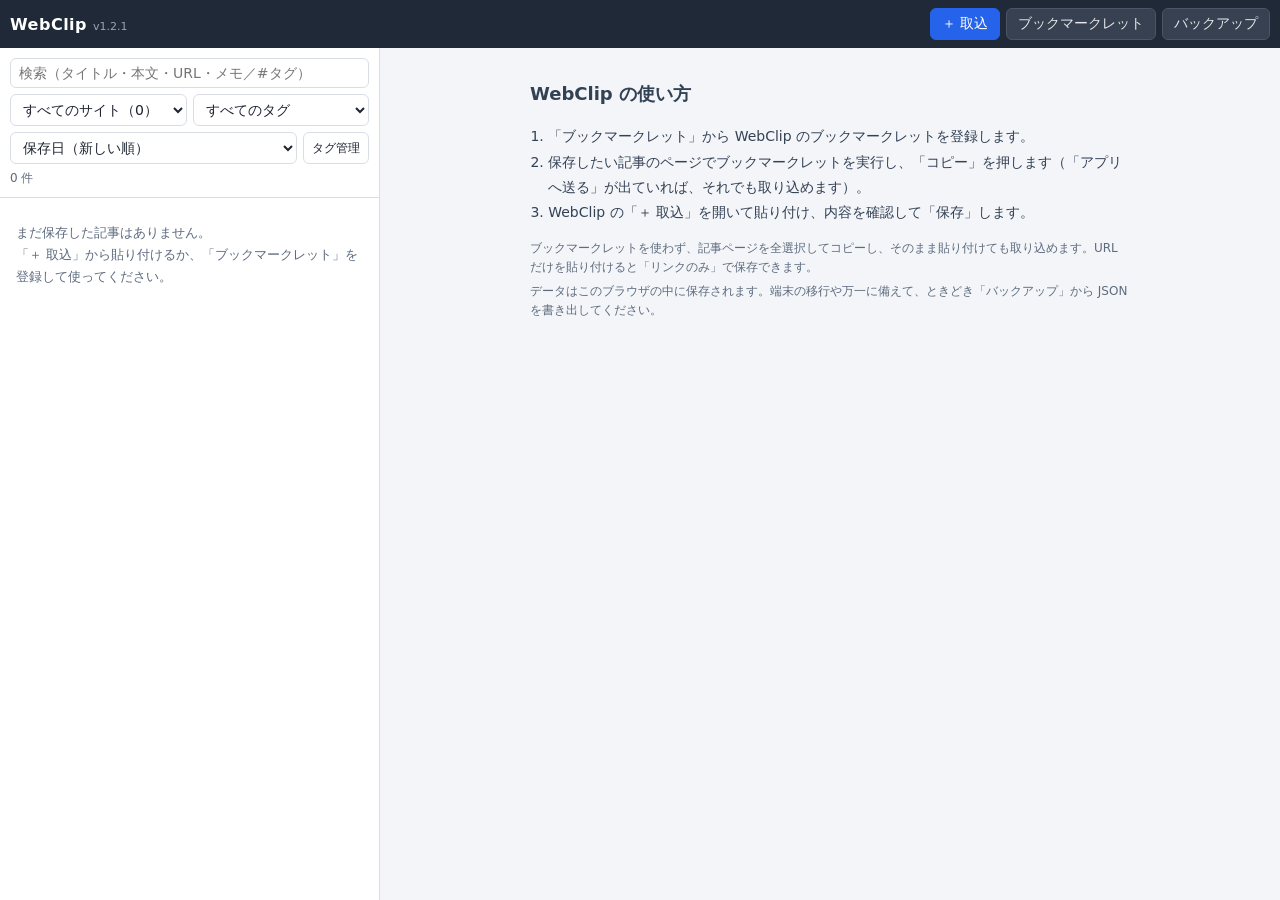
<file: index.html>
<!DOCTYPE html>
<html lang="ja">
<head>
<meta charset="UTF-8">
<meta name="viewport" content="width=device-width, initial-scale=1">
<title>WebClip 記事保存</title>
<meta http-equiv="refresh" content="0; url=WebClip.html">
<script>location.replace('WebClip.html' + location.search + location.hash);</script>
</head>
<body><p><a href="WebClip.html">WebClip を開く</a></p></body>
</html>
</file>
